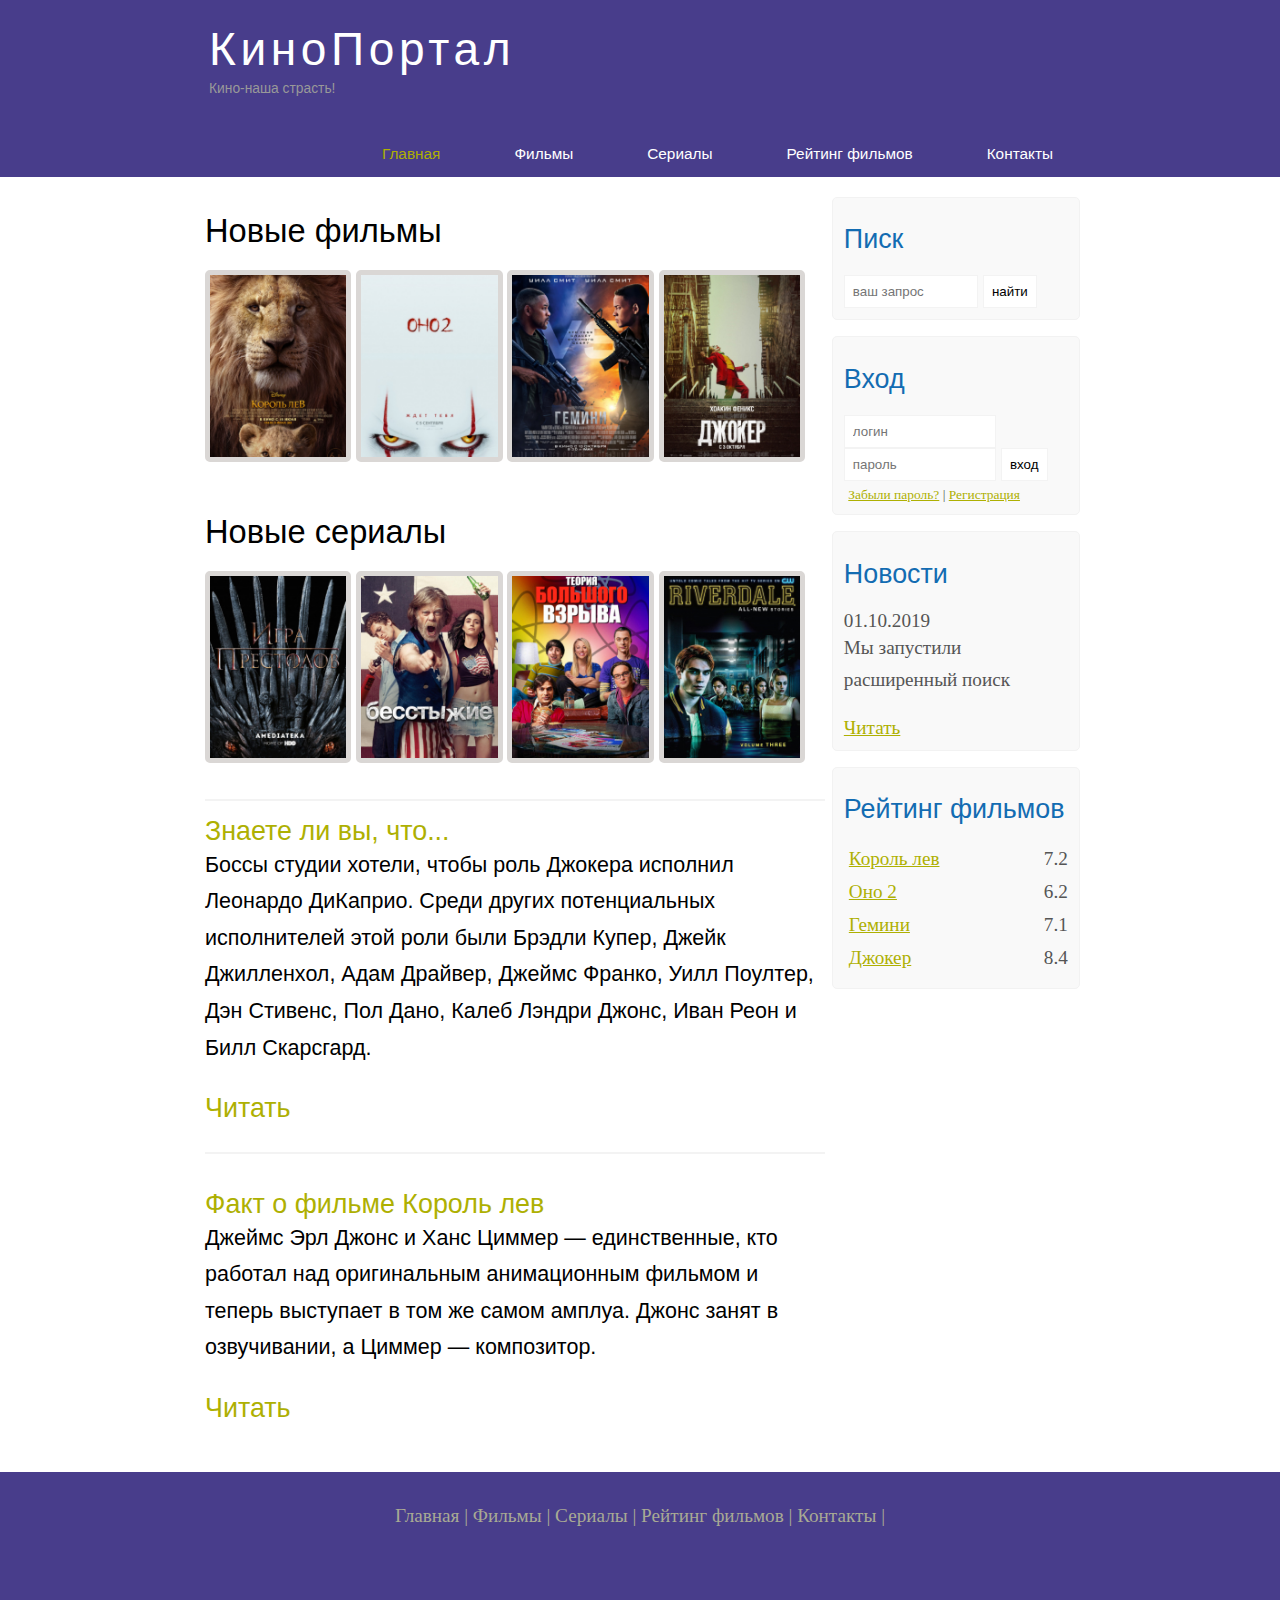
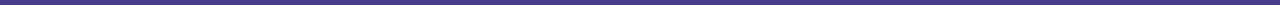
<file: project/kinoPortal/index.html>
<!DOCTYPE html>
<html lang="ru">
<head>
	<meta charset="UTF-8">
	<meta name="viewport" content="width-device-width, initial-scale=1/0">
	<title>КиноПортал</title>
	<meta name="description" content="КиноВселенная - это портал о кино">
	<meta name="keywords" content="фильмы, кино онлайн, hd, filmsonline">
	<link rel="stylesheet" href="assets/css/Style.css">
</head>
<body>
	<div class="main">

		<div class="header">
			<div class="logo">
				<div class="logo_text">
					<h1><a href="index.html">КиноПортал</a></h1>
					<h2>Кино-наша страсть!</h2>
				</div>
			</div>

			<div class="menubar">
				<ul class="menu">
					<li class="selected"><a href="#">Главная</a></li>
					<li><a href="films.html">Фильмы</a></li>
					<li><a href="#">Сериалы</a></li>
					<li><a href="rating.html">Рейтинг фильмов</a></li>
					<li><a href="contacts.html">Контакты</a></li>
				</ul>
			</div>
	</div>

		<div class="site_content">
			<div class="sidebar_container">
				<div class="sidebar">

					<h2>Писк</h2>
					<form method="post" action="#" id="search_form" >
						<input type="search" name="search_field" placeholder="ваш запрос" />
						<input type="submit" class="btn" value="найти"/>
					</form>
				</div>
	<div class="sidebar">
	<h2>Вход</h2>
<form method="post" action="#" id="login"></form>
<input type="text" name="login_field" placeholder="логин"/>
<input type="password" name="password_field" placeholder="пароль"/>
<input type="submit" class="btn" value="вход" />
<div class="lables_passreg_text">
<span><a href="#">Забыли пароль?</a></span> | <span><a href="#">Регистрация</a></span>
</div>
</div>

<div class="sidebar">
<h2> Новости</h2>
<span> 01.10.2019</span>
<p> Мы запустили расширенный поиск </p>
<a href="#">Читать</a>
</div>

<div class="sidebar">
<h2>Рейтинг фильмов</h2>
<ul>
<li><a href="#">Король лев</a><span class="rating_sidebar">7.2</span></li>
<li><a href="#">Оно 2</a><span class="rating_sidebar">6.2</span></li>
<li><a href="#">Гемини</a><span class="rating_sidebar">7.1</span></li>
<li><a href="#">Джокер</a><span class="rating_sidebar">8.4</span></li>
</ul>
</div>
</div>

<div class="content">
	<h1>Новые фильмы</h1>
	<div class="films_blocks">

		<a href="#"><img src="assets/img/lion.png"></a>
		<a href="#"><img src="assets/img/it_is.png"></a>
		<a href="#"><img src="assets/img/gemini.png"></a>
		<a href="show.html"><img src="assets/img/joker.jpg"></a>
	</div>
	<h1>Новые сериалы</h1>
	<div class="films_blocks">

		<a href="#"><img src="assets/img/play.jpg"></a>
		<a href="#"><img src="assets/img/shame.jpg"></a>
		<a href="#"><img src="assets/img/bbt.jpg"></a>
		<a href="#"><img src="assets/img/river.jpg"></a>
	</div>

	<div class="posts">
		<hr>
		<h2><a href="#">Знаете ли вы, что...</a>
			<div class="posts_content">

				<p>Боссы студии хотели, чтобы роль Джокера исполнил Леонардо ДиКаприо. Среди других потенциальных исполнителей этой роли были Брэдли Купер, Джейк Джилленхол, Адам Драйвер, Джеймс Франко, Уилл Поултер, Дэн Стивенс, Пол Дано, Калеб Лэндри Джонс, Иван Реон и Билл Скарсгард.</p>


			</div>
			<p><a href="#">Читать</a></p>

			<hr>
		<h2><a href="#">Факт о фильме Король лев</a>
			<div class="posts_content">

				<p>Джеймс Эрл Джонс и Ханс Циммер — единственные, кто работал над оригинальным анимационным фильмом и теперь выступает в том же самом амплуа. Джонс занят в озвучивании, а Циммер — композитор.</p>


			</div>
			<p><a href="#">Читать</a></p>
	</div>
</div>
</div>


<div class="footer">
<p>
<a href="#">Главная</a> |
<a href="#">Фильмы</a> |
<a href="#">Сериалы</a> |
<a href="#">Рейтинг фильмов</a> |
<a href="#">Контакты</a> |
</p>
</div>



</div>

</div>




</body>
</html>
</file>
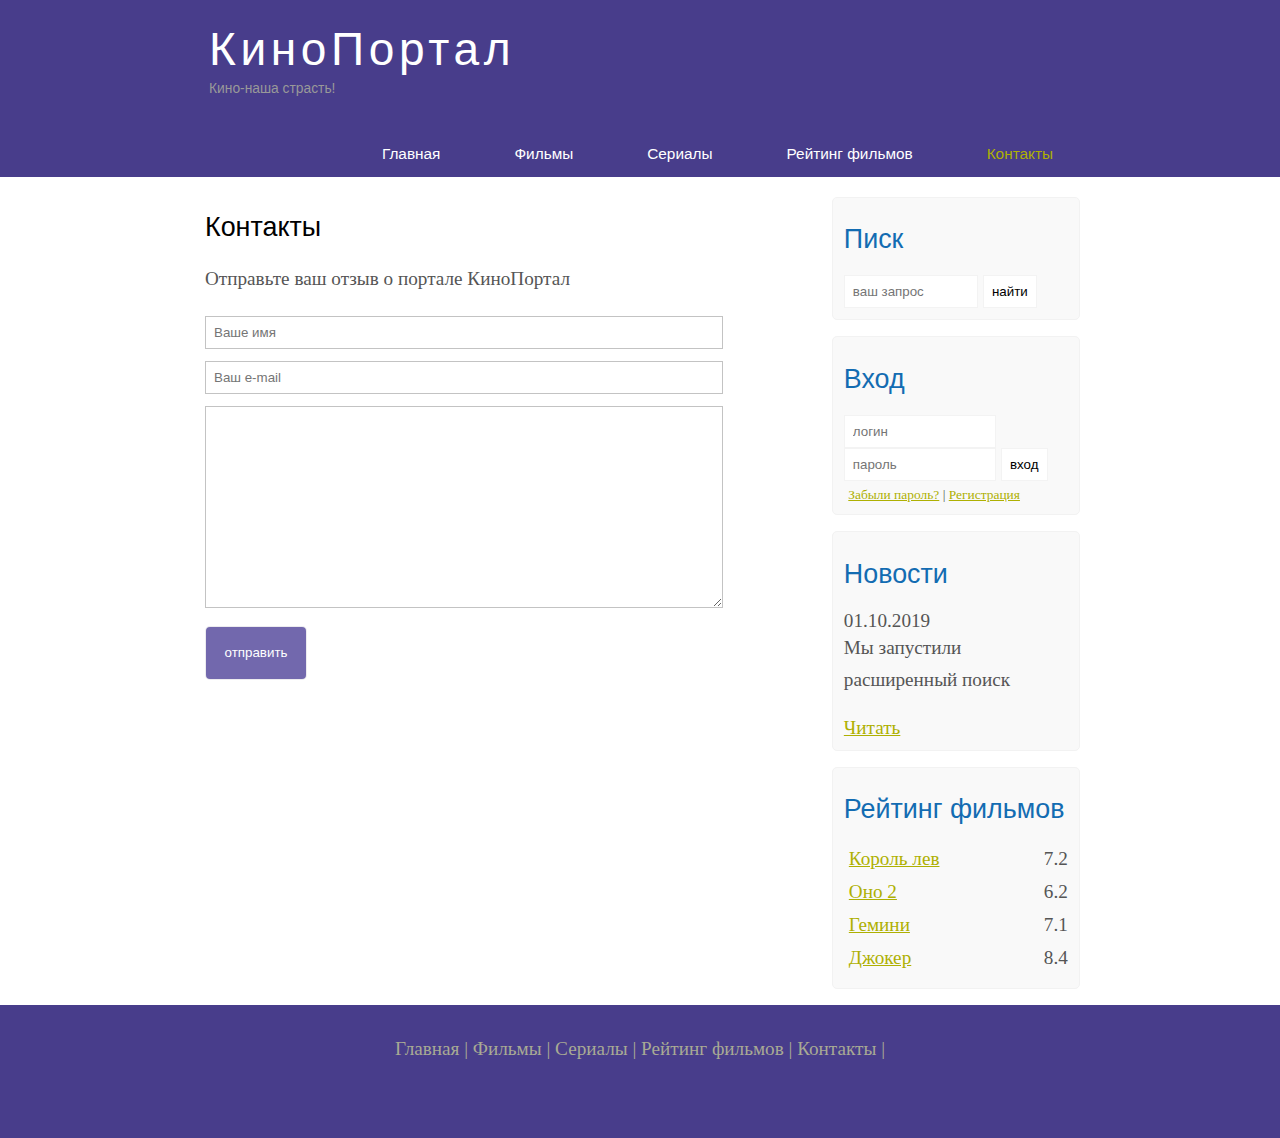
<file: project/kinoPortal/contacts.html>
<!DOCTYPE html>
<html lang="ru">
<head>
	<meta charset="UTF-8">
	<meta name="viewport" content="width-device-width, initial-scale=1/0">
	<title>КиноПортал</title>
	<meta name="description" content="КиноВселенная - это портал о кино">
	<meta name="keywords" content="фильмы, кино онлайн, hd, filmsonline">
	<link rel="stylesheet" href="assets/css/Style.css">
</head>
<body>
	<div class="main">

		<div class="header">
			<div class="logo">
				<div class="logo_text">
					<h1><a href="index.html">КиноПортал</a></h1>
					<h2>Кино-наша страсть!</h2>
				</div>
			</div>

			<div class="menubar">
				<ul class="menu">
					<li><a href="index.html">Главная</a></li>
					<li><a href="films.html">Фильмы</a></li>
					<li><a href="#">Сериалы</a></li>
					<li><a href="rating.html">Рейтинг фильмов</a></li>
					<li class="selected"><a href="contacts.html">Контакты</a></li>
				</ul>
			</div>
	</div>

		<div class="site_content">
			<div class="sidebar_container">
				<div class="sidebar">

					<h2>Писк</h2>
					<form method="post" action="#" id="search_form" >
						<input type="search" name="search_field" placeholder="ваш запрос" />
						<input type="submit" class="btn" value="найти"/>
					</form>
				</div>
	<div class="sidebar">
	<h2>Вход</h2>
<form method="post" action="#" id="login"></form>
<input type="text" name="login_field" placeholder="логин"/>
<input type="password" name="password_field" placeholder="пароль"/>
<input type="submit" class="btn" value="вход" />
<div class="lables_passreg_text">
<span><a href="#">Забыли пароль?</a></span> | <span><a href="#">Регистрация</a></span>
</div>
</div>

<div class="sidebar">
<h2> Новости</h2>
<span> 01.10.2019</span>
<p> Мы запустили расширенный поиск </p>
<a href="#">Читать</a>
</div>

<div class="sidebar">
<h2>Рейтинг фильмов</h2>
<ul>
<li><a href="#">Король лев</a><span class="rating_sidebar">7.2</span></li>
<li><a href="#">Оно 2</a><span class="rating_sidebar">6.2</span></li>
<li><a href="#">Гемини</a><span class="rating_sidebar">7.1</span></li>
<li><a href="show.html">Джокер</a><span class="rating_sidebar">8.4</span></li>
</ul>
</div>
</div>

<div class="content">



	<h2>Контакты</h2>
		<p>Отправьте ваш отзыв о портале КиноПортал</p>
	<div class="send send_contact">
	<form method="post" action="#" id="review">
		<input type="text" name="review_name" placeholder="Ваше имя">
		<input type="text" name="review_email" placeholder="Ваш e-mail">
		<textarea name="review_text"></textarea>
		<div><input type="submit"  value="отправить"></div>
	</form>
</div>


</div>
</div>
</div>




<div class="footer">
<p>
<a href="#">Главная</a> |
<a href="#">Фильмы</a> |
<a href="#">Сериалы</a> |
<a href="#">Рейтинг фильмов</a> |
<a href="#">Контакты</a> |
</p>

</div>



</div>

</div>




</body>
</html>
</file>
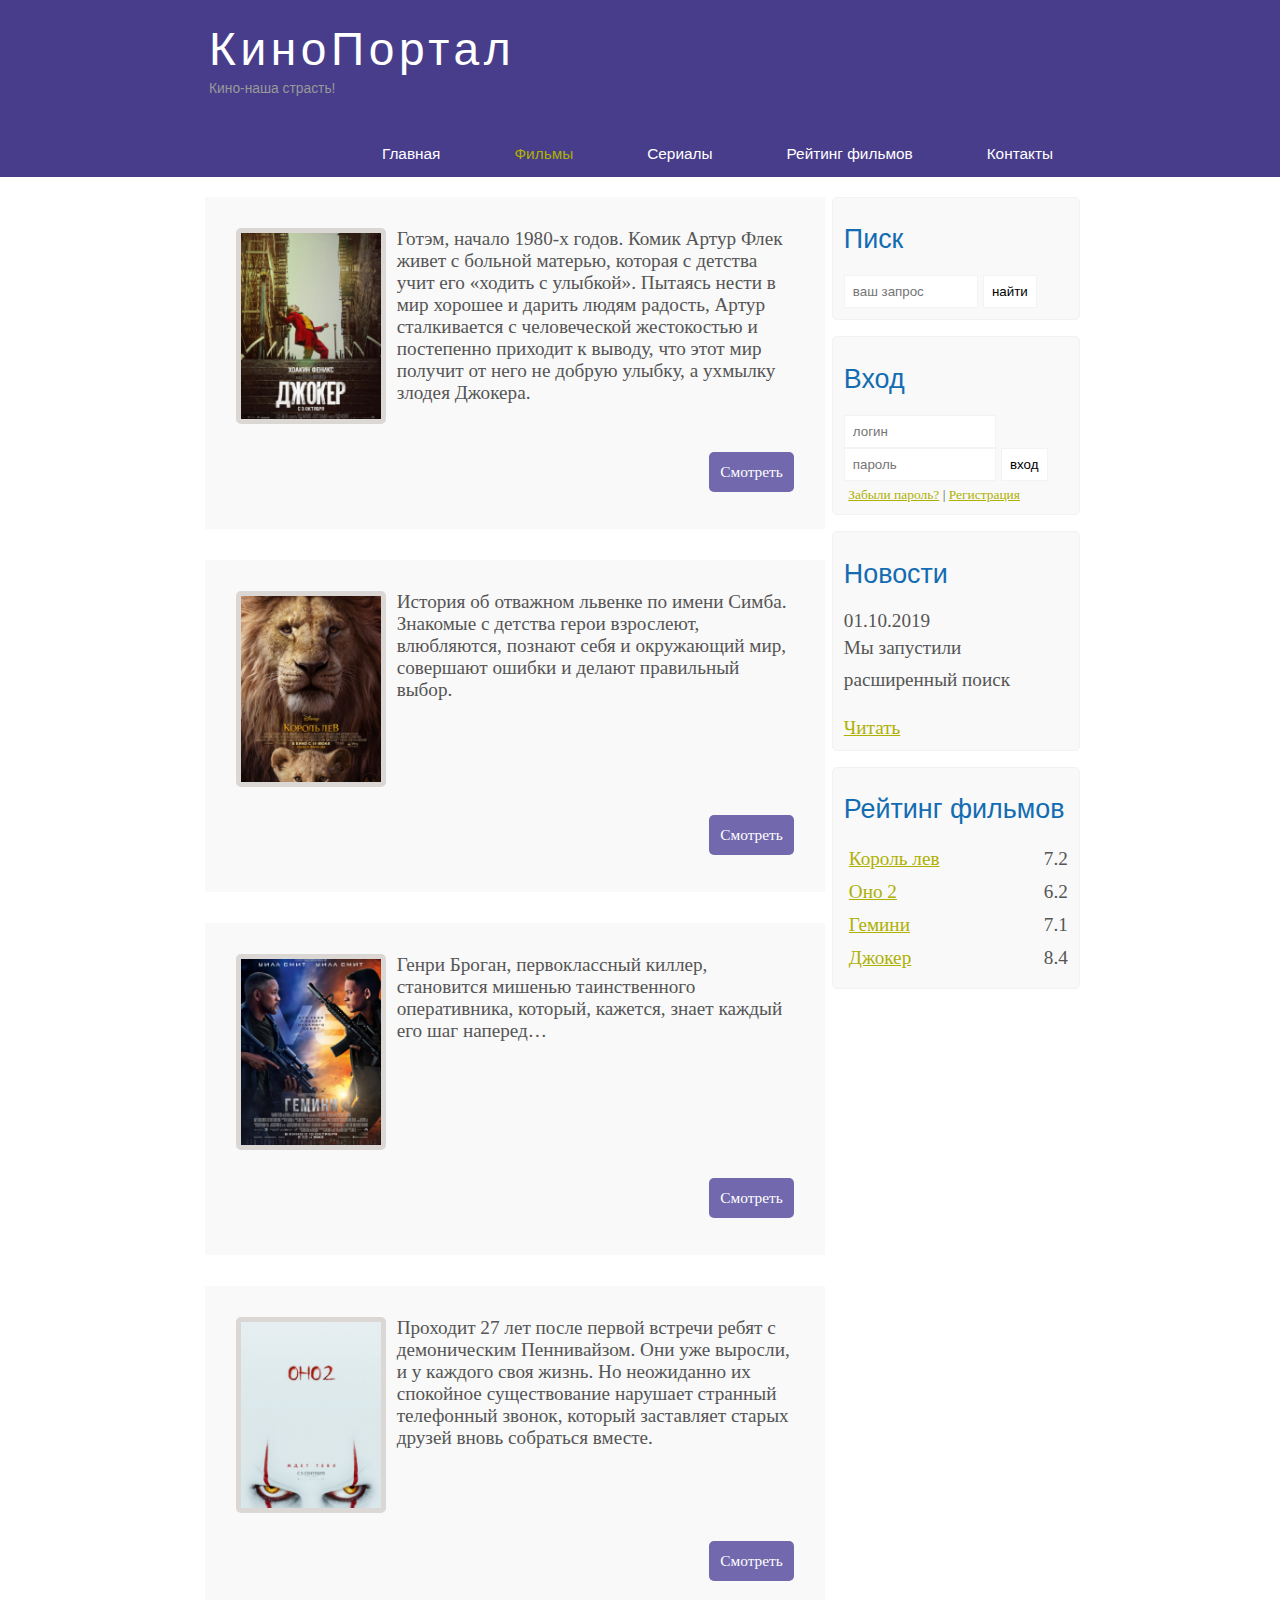
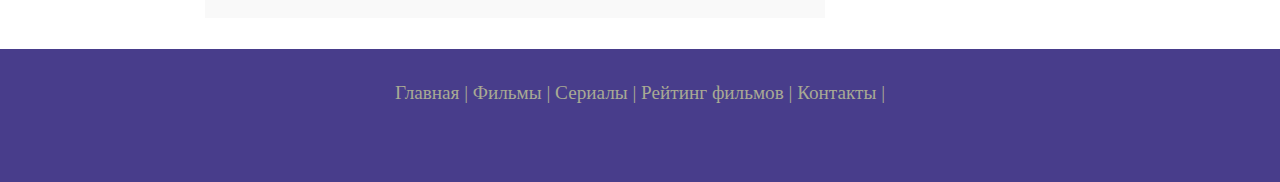
<file: project/kinoPortal/films.html>
<!DOCTYPE html>
<html lang="ru">
<head>
	<meta charset="UTF-8">
	<meta name="viewport" content="width-device-width, initial-scale=1/0">
	<title>КиноПортал</title>
	<meta name="description" content="КиноВселенная - это портал о кино">
	<meta name="keywords" content="фильмы, кино онлайн, hd, filmsonline">
	<link rel="stylesheet" href="assets/css/Style.css">
</head>
<body>
	<div class="main">

		<div class="header">
			<div class="logo">
				<div class="logo_text">
					<h1><a href="index.html">КиноПортал</a></h1>
					<h2>Кино-наша страсть!</h2>
				</div>
			</div>

			<div class="menubar">
				<ul class="menu">
					<li><a href="index.html">Главная</a></li>
					<li class="selected"><a href="#">Фильмы</a></li>
					<li><a href="#">Сериалы</a></li>
					<li><a href="rating.html">Рейтинг фильмов</a></li>
					<li><a href="contacts.html">Контакты</a></li>
				</ul>
			</div>
	</div>

		<div class="site_content">
			<div class="sidebar_container">
				<div class="sidebar">

					<h2>Писк</h2>
					<form method="post" action="#" id="search_form" >
						<input type="search" name="search_field" placeholder="ваш запрос" />
						<input type="submit" class="btn" value="найти"/>
					</form>
				</div>
	<div class="sidebar">
	<h2>Вход</h2>
<form method="post" action="#" id="login"></form>
<input type="text" name="login_field" placeholder="логин"/>
<input type="password" name="password_field" placeholder="пароль"/>
<input type="submit" class="btn" value="вход" />
<div class="lables_passreg_text">
<span><a href="#">Забыли пароль?</a></span> | <span><a href="#">Регистрация</a></span>
</div>
</div>

<div class="sidebar">
<h2> Новости</h2>
<span> 01.10.2019</span>
<p> Мы запустили расширенный поиск </p>
<a href="#">Читать</a>
</div>

<div class="sidebar">
<h2>Рейтинг фильмов</h2>
<ul>
<li><a href="#">Король лев</a><span class="rating_sidebar">7.2</span></li>
<li><a href="#">Оно 2</a><span class="rating_sidebar">6.2</span></li>
<li><a href="#">Гемини</a><span class="rating_sidebar">7.1</span></li>
<li><a href="#">Джокер</a><span class="rating_sidebar">8.4</span></li>
</ul>
</div>
</div>

<div class="content">

<div class="info_film">
	<img src="assets/img/joker.jpg">
	Готэм, начало 1980-х годов. Комик Артур Флек живет с больной матерью, которая с детства учит его «ходить с улыбкой». Пытаясь нести в мир хорошее и дарить людям радость, Артур сталкивается с человеческой жестокостью и постепенно приходит к выводу, что этот мир получит от него не добрую улыбку, а ухмылку злодея Джокера.
	<div class="button"><a href="show.html">Смотреть</a></div>

</div>
<div class="info_film">
	<img src="assets/img/lion.png">
	История об отважном львенке по имени Симба. Знакомые с детства герои взрослеют, влюбляются, познают себя и окружающий мир, совершают ошибки и делают правильный выбор.
	<div class="button"><a href="#">Смотреть</a></div>

</div>
<div class="info_film">
	<img src="assets/img/gemini.png">
	Генри Броган, первоклассный киллер, становится мишенью таинственного оперативника, который, кажется, знает каждый его шаг наперед…
	<div class="button"><a href="#">Смотреть</a></div>

</div>
<div class="info_film">
	<img src="assets/img/it_is.png">
	Проходит 27 лет после первой встречи ребят с демоническим Пеннивайзом. Они уже выросли, и у каждого своя жизнь. Но неожиданно их спокойное существование нарушает странный телефонный звонок, который заставляет старых друзей вновь собраться вместе.
	<div class="button"><a href="#">Смотреть</a></div>

</div>


</div>
</div>
</div>




<div class="footer">
<p>
<a href="#">Главная</a> |
<a href="#">Фильмы</a> |
<a href="#">Сериалы</a> |
<a href="#">Рейтинг фильмов</a> |
<a href="#">Контакты</a> |
</p>

</div>



</div>

</div>




</body>
</html>
</file>
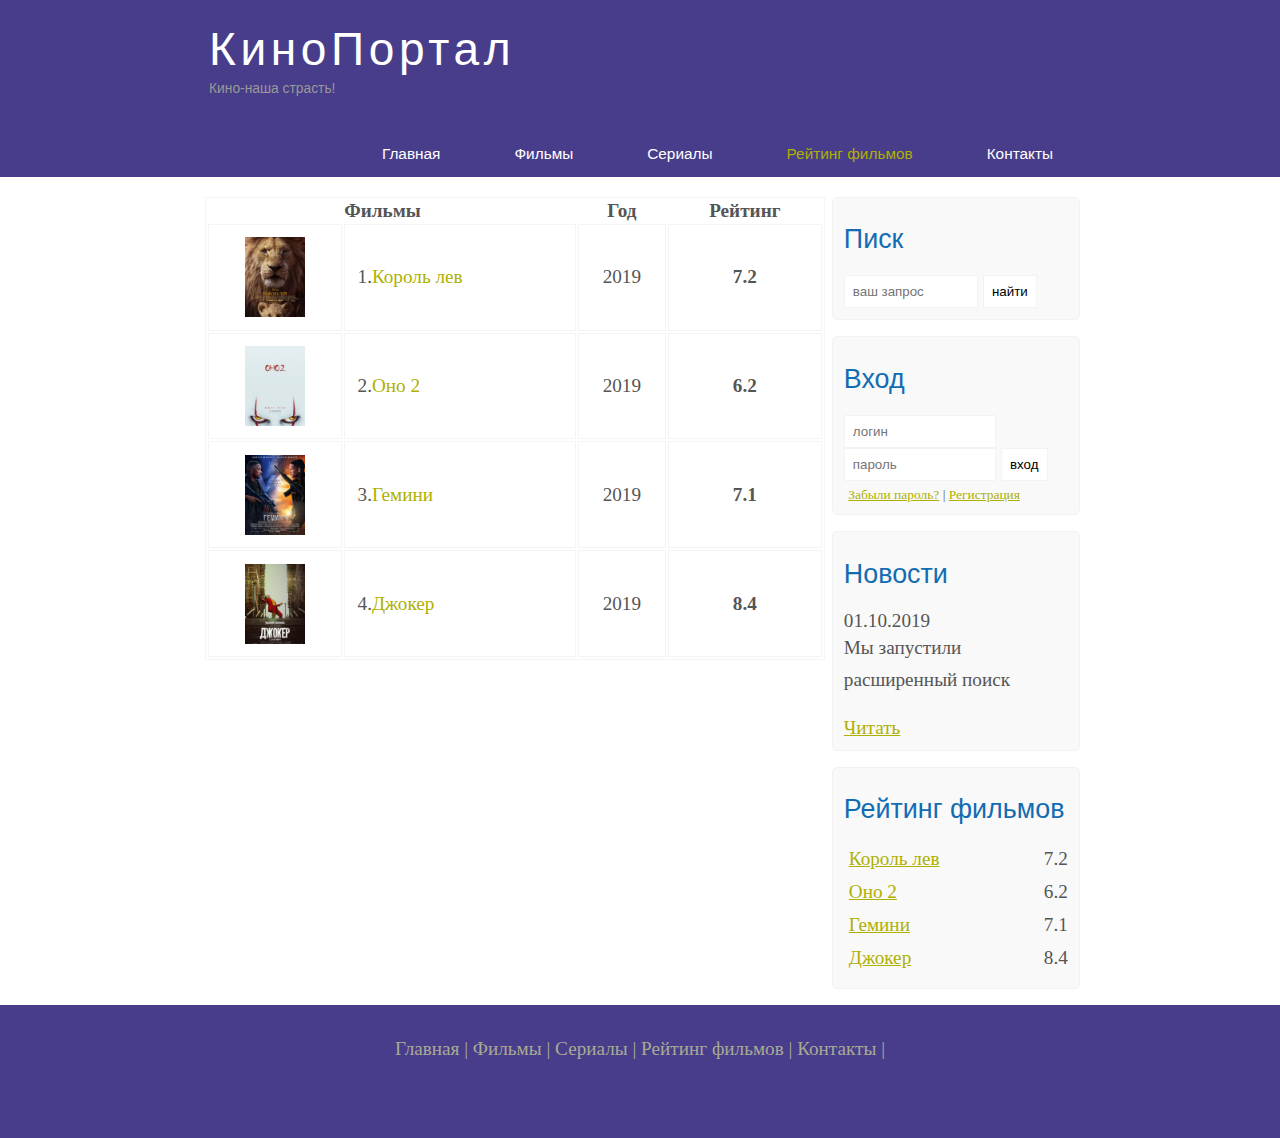
<file: project/kinoPortal/rating.html>
<!DOCTYPE html>
<html lang="ru">
<head>
	<meta charset="UTF-8">
	<meta name="viewport" content="width-device-width, initial-scale=1/0">
	<title>КиноВселенная</title>
	<meta name="description" content="КиноВселенная - это портал о кино">
	<meta name="keywords" content="фильмы, кино онлайн, hd, filmsonline">
	<link rel="stylesheet" href="assets/css/Style.css">
</head>
<body>
	<div class="main">

		<div class="header">
			<div class="logo">
				<div class="logo_text">
					<h1><a href="index.html">КиноПортал</a></h1>
					<h2>Кино-наша страсть!</h2>
				</div>
			</div>

			<div class="menubar">
				<ul class="menu">
					<li><a href="index.html">Главная</a></li>
					<li><a href="#">Фильмы</a></li>
					<li><a href="#">Сериалы</a></li>
					<li class="selected"><a href="#">Рейтинг фильмов</a></li>
					<li><a href="contacts.html">Контакты</a></li>
				</ul>
			</div>
	</div>

		<div class="site_content">
			<div class="sidebar_container">
				<div class="sidebar">

					<h2>Писк</h2>
					<form method="post" action="#" id="search_form" >
						<input type="search" name="search_field" placeholder="ваш запрос" />
						<input type="submit" class="btn" value="найти"/>
					</form>
				</div>
	<div class="sidebar">
	<h2>Вход</h2>
<form method="post" action="#" id="login"></form>
<input type="text" name="login_field" placeholder="логин"/>
<input type="password" name="password_field" placeholder="пароль"/>
<input type="submit" class="btn" value="вход" />
<div class="lables_passreg_text">
<span><a href="#">Забыли пароль?</a></span> | <span><a href="#">Регистрация</a></span>
</div>
</div>

<div class="sidebar">
<h2> Новости</h2>
<span> 01.10.2019</span>
<p> Мы запустили расширенный поиск </p>
<a href="#">Читать</a>
</div>

<div class="sidebar">
<h2>Рейтинг фильмов</h2>
<ul>
<li><a href="#">Король лев</a><span class="rating_sidebar">7.2</span></li>
<li><a href="#">Оно 2</a><span class="rating_sidebar">6.2</span></li>
<li><a href="#">Гемини</a><span class="rating_sidebar">7.1</span></li>
<li><a href="#">Джокер</a><span class="rating_sidebar">8.4</span></li>
</ul>
</div>
</div>

<div class="content">

<table>
	<tr>
		<th></th>
		<th>Фильмы</th>
		<th class="center">Год</th>
		<th class="center">Рейтинг</th>
	</tr>

	<tr>
		<td class="center"> <img src="assets/img/lion.png"></td>
		<td>1.<a href="#">Король лев</a></td>
		<td class="center">2019</td>
		<td class="center rating">7.2</td>
		</tr>
		<tr>
		<td class="center"> <img src="assets/img/it_is.png"></td>
		<td>2.<a href="#">Оно 2</a></td>
		<td class="center">2019</td>
		<td class="center rating">6.2</td>
		</tr>
		<tr>
		<td class="center"> <img src="assets/img/gemini.png"></td>
		<td>3.<a href="#">Гемини</a></td>
		<td class="center">2019</td>
		<td class="center rating">7.1</td>
		</tr>
		<tr>
		<td class="center"> <img src="assets/img/joker.jpg"></td>
		<td>4.<a href="show.html">Джокер</a></td>
		<td class="center">2019</td>
		<td class="center rating">8.4</td>
		</tr>
</table>


</div>
</div>
</div>




<div class="footer">
<p>
<a href="#">Главная</a> |
<a href="#">Фильмы</a> |
<a href="#">Сериалы</a> |
<a href="#">Рейтинг фильмов</a> |
<a href="#">Контакты</a> |
</p>

</div>



</div>

</div>




</body>
</html>
</file>
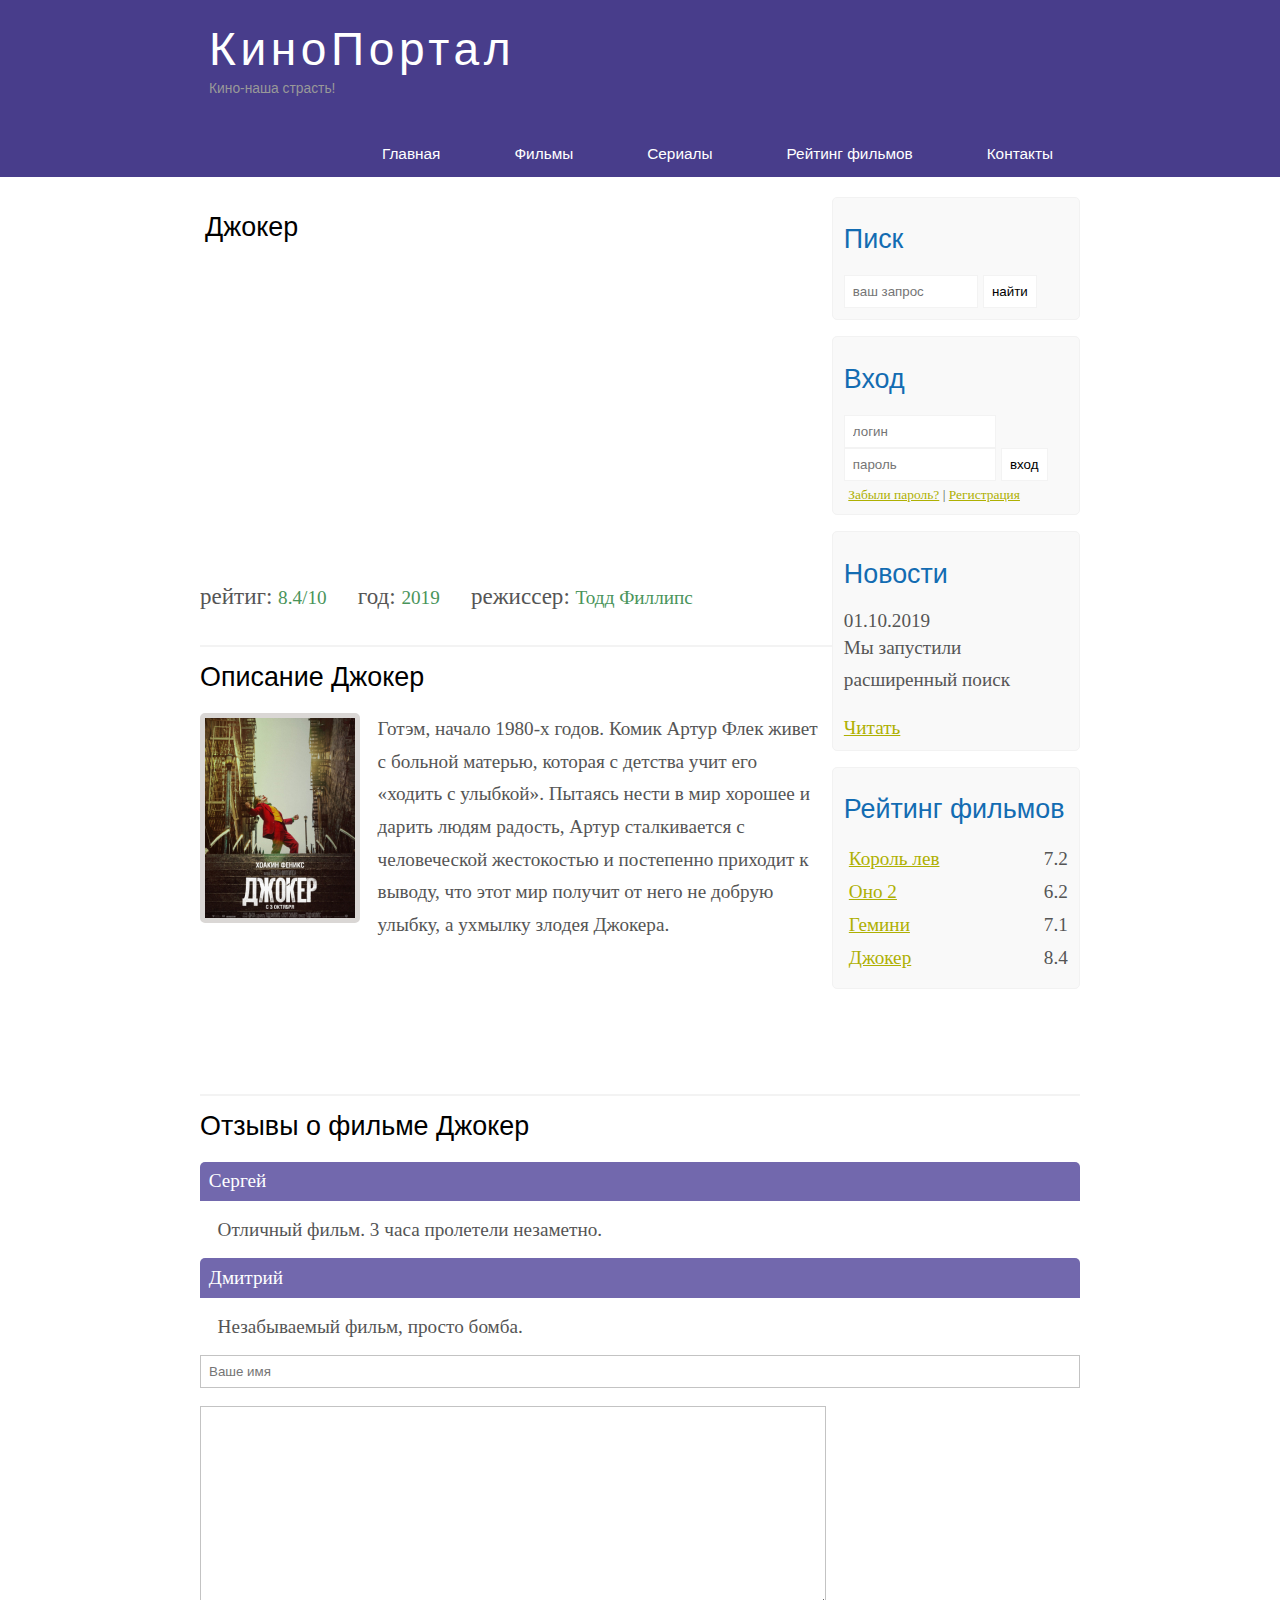
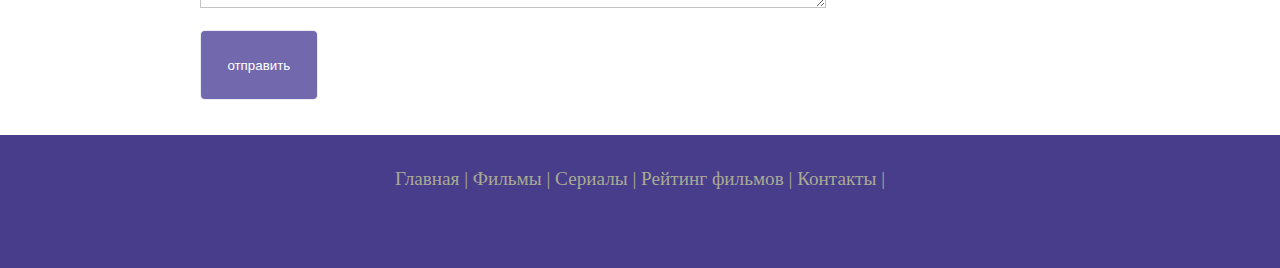
<file: project/kinoPortal/show.html>
<!DOCTYPE html>
<html lang="ru">
<head>
	<meta charset="UTF-8">
	<meta name="viewport" content="width-device-width, initial-scale=1/0">
	<title>КиноПортал</title>
	<meta name="description" content="КиноВселенная - это портал о кино">
	<meta name="keywords" content="фильмы, кино онлайн, hd, filmsonline">
	<link rel="stylesheet" href="assets/css/Style.css">
</head>
<body>
	<div class="main">

		<div class="header">
			<div class="logo">
				<div class="logo_text">
					<h1><a href="index.html">КиноПортал</a></h1>
					<h2>Кино-наша страсть!</h2>
				</div>
			</div>

			<div class="menubar">
				<ul class="menu">
					<li><a href="index.html">Главная</a></li>
					<li><a href="films.html">Фильмы</a></li>
					<li><a href="#">Сериалы</a></li>
					<li><a href="rating.html">Рейтинг фильмов</a></li>
					<li><a href="contacts.html">Контакты</a></li>
				</ul>
			</div>
	</div>

		<div class="site_content">
			<div class="sidebar_container">
				<div class="sidebar">

					<h2>Писк</h2>
					<form method="post" action="#" id="search_form" >
						<input type="search" name="search_field" placeholder="ваш запрос" />
						<input type="submit" class="btn" value="найти"/>
					</form>
				</div>
	<div class="sidebar">
	<h2>Вход</h2>
<form method="post" action="#" id="login"></form>
<input type="text" name="login_field" placeholder="логин"/>
<input type="password" name="password_field" placeholder="пароль"/>
<input type="submit" class="btn" value="вход" />
<div class="lables_passreg_text">
<span><a href="#">Забыли пароль?</a></span> | <span><a href="#">Регистрация</a></span>
</div>
</div>

<div class="sidebar">
<h2> Новости</h2>
<span> 01.10.2019</span>
<p> Мы запустили расширенный поиск </p>
<a href="#">Читать</a>
</div>

<div class="sidebar">
<h2>Рейтинг фильмов</h2>
<ul>
<li><a href="#">Король лев</a><span class="rating_sidebar">7.2</span></li>
<li><a href="#">Оно 2</a><span class="rating_sidebar">6.2</span></li>
<li><a href="#">Гемини</a><span class="rating_sidebar">7.1</span></li>
<li><a href="show.html">Джокер</a><span class="rating_sidebar">8.4</span></li>
</ul>
</div>
</div>

<div class="content">
	<h2>Джокер</h2>
	<iframe width="560" height="315" src="https://www.youtube.com/embed/jGfiPs9zuhE" frameborder="0" allow="accelerometer; autoplay; encrypted-media; gyroscope; picture-in-picture" allowfullscreen></iframe>
</div>

<div class="info_film_page">
	<span class="lebel"> рейтиг: </span><span class="value">8.4/10</span>
	<span class="lebel"> год: </span><span class="value">2019</span>
	<span class="lebel"> режиссер: </span><span class="value">Тодд Филлипс</span>

</div>
<hr>
<h2>Описание Джокер</h2>
<div class="description_film">
	<img src="assets/img/joker.jpg">
	<p class="description_film_text">Готэм, начало 1980-х годов. Комик Артур Флек живет с больной матерью, которая с детства учит его «ходить с улыбкой». Пытаясь нести в мир хорошее и дарить людям радость, Артур сталкивается с человеческой жестокостью и постепенно приходит к выводу, что этот мир получит от него не добрую улыбку, а ухмылку злодея Джокера.</p>
</div>
<hr>
<h2>Отзывы о фильме Джокер</h2>
<div class="reviews">

	<div class="review_name">
		Сергей
	</div>
	<div class="review_text">
		Отличный фильм. 3 часа пролетели незаметно.
	</div>
</div>
<div class="reviews">

	<div class="review_name">
		Дмитрий
	</div>
	<div class="review_text">
		Незабываемый фильм, просто бомба.
	</div>
</div>

<div class="send">
	<form method="post" action="#" id="review">

		<input type="text" name="review_name" placeholder="Ваше имя">
		<textarea name="review_text"></textarea>
		<div><input type="submit"  value="отправить"></div>
	</form>

</div>

</div>
</div>


<div class="footer">
<p>
<a href="#">Главная</a> |
<a href="#">Фильмы</a> |
<a href="#">Сериалы</a> |
<a href="#">Рейтинг фильмов</a> |
<a href="#">Контакты</a> |
</p>

</div>



</div>

</div>




</body>
</html>
</file>
<file: project/kinoPortal/assets/css/Style.css>
*{
	margin: 0px;
	padding: 0px;
}


.header{
	background-color: darkslateblue;
	height: 177px;
	font-size: 0.8em;
	margin-left: 0px;
	margin-right: 0px;
	min-width: 900px;
}
h1, h2 {
font: normal 170% 'centure gothic', arial;
margin: 0 0 15px 0;
padding:15px 0 5px 0;
color:#000;
}
h2{
font-size:140%;
}
input[type="text"], input[type="password"], input[type="search"]{
color:#5d5d5d;
width:60%;
padding:8px;
}
input, textarea{
outline:none;
border:none;
border: solid 1px #f2f2f2f2;
}
a, a:hover{
outline:none;
text-decoration: underline;
color:#aeb002;
}
ul{
margin:2px 0 22px 17px;
}
ul li{
margin:2px 0 6px 0;
padding:0 0 4px 5px;
line-height:1.5em;
}
body{
font-size:1.2em;
background-color:#FFF;
color: #555;
}
p{
padding:0 0 20px 0;
line-height:1.7em;
}
hr {
	border:solid 1px;
	color: #f3f3f3;
}

.main, .logo, .menubar, .site_content, .footer {
	margin-left: auto;
	margin-right: auto;
}

.logo{
	width: 880px;
	padding-bottom: 40px; 
}

.logo h1, .logo h2 {
	font: normal 300% 'century gothic', arial, sans-serif;
	margin: 0 0 0 9px;
}
.logo_text h1, .logo_text h1 a, .logotext h1 a:hover{
padding: 22px 0 0 0;
color: #fff;
letter-spacing: 0.1em;
text-decoration: none;
}
.logo_text h2 {
	font-size: 0.9em;
	padding: 4px 0 0 0;
	color: #999;
}

.menubar{
	width: 900px;
	height: 46px;
}

ul.menu{
	
	float: right;
}
ul.menu li {
	float: left;
	padding: 0 0 0 9px;
	list-style: none;
	margin: 1px 2px 0 0;
}

ul.menu li a{
	font:normal 100% 'trebushet ms', sans-serif;
	display: block;
	height: 20px;
	padding: 6px 35px 5px 28px;
	color: #fff;
	text-decoration: none;
}

ul.menu li.selected a{
	color: #aeb002;
}

ul.menu li a:hover{
	color: #e4ec04;
}

.site_content{
width:880px;
overflow:hidden; 
margin: 20px auto 0 auto;
background-color: white;
}

.sidebar_container{
float:right;
width:224px;}
.sidebar{
float:right;
width:224px;
padding:5%;
margin: 0 0 16px 0;
border: solid 1px #f2f2f2;
border-radius:5px;
background-color:#f9f9f9f9;
}

.btn{
padding:8px;
background-color: white;
cursor:pointer;
}

.sidebar h2{
color:#136cb2;
}
.lables_passreg_text{
font-size:0.7em;
margin-top:3%;
margin-left:2%;}



.sidebar ul {
margin:0;
}
.sidebar ul li {
list-style-type:none;
margin: 0 0 0 0;
}
 .sidebar .rating_sidebar{
float: right;

}
.content{
	text-align: left;
	width: 620px;
	padding: 0 0 0 5px;
	float:left;
}
.content a{
	text-decoration: none;
}
.films_blocks{
	margin-bottom: 5%;
}
.films_blocks img{
	border-radius: 5px;
	border: solid 5px #dad7d5;
	width:22%;
}

.posts .posts_content{
	font-size: 0.8em;
}
 
.info_film_page{
	margin-top: 2%;
	margin-bottom: 4%;
}
.info_film_page .lebel{
font-size: 1.2em;
}
.info_film_page .value{
	font-size: 1em;
	color:#49945a;
	margin-right: 3%;
}
.description_film{
	margin-bottom: 15%;
}
.description_film img{
	float: left;
	margin-right: 2%;
	border-radius: 5px;
	border: solid 5px #dad7d5;
}
.description_film_text{
width: 620px;
}
.reviews{
	margin-bottom: 4%
	font-size:0.9em;
}
.reviews .review_name{
	background-color: #7268ad;
	color: white;
	padding: 1%;
	border-top-left-radius: 5px;
	border-top-right-radius: 5px;
}
.reviews .review_text{
	padding-top: 2%;
	padding-bottom: 2%;
	padding-left: 2%;
}
.send{
	margin-bottom: 4%;
}
.send input[type="text"], textarea{
	border: solid 1px #c3c3c3;
	margin-bottom: 2%;
}
.send input[type="text"]{
	width: 98%;
}
.send textarea{
	width: 624px;
	height: 200px;
}
.send input[type="submit"]{
	background-color: #7268ad;
	padding: 3%;
	color: white;
	border-radius:5px;
	
}

.send_contact input[type="text"] {
  width: 500px;
}

.send_contact textarea {
  width: 516px;
}

.info_film{
	background-color: #f9f9f9;
	margin-bottom:5%;
	padding: 5%;
	height: 270px;
}
.info_film img{
	float: left;
	margin-right: 2%;
	border-radius: 5px;
	border: solid 5px #dad7d5;
	width: 25%;
}
.button{
	background-color: #7268ad;
	padding: 2%;
	border-radius: 5px;
	float: right;;
	margin-top: 5%;
	clear: both;
	font-size: 0.8em;
}
.button a{
	color:white;
}
table{
	width: 100%;
	border: solid 1px #f4f4f4;
}
td{
	padding: 2%;
	border: solid 1px #f4f4f4;
}
td img{
	width: 60px;
	vertical-align: middle;
}
.center{
	text-align: center;
}
.rating{
	font-weight: bold;
}
.footer{
	width: 100%;
	height: 100px;
	padding: 28px 0 5px 0;
	text-align: center;
	background-color: darkslateblue;
	color: #a8aa94;
	margin-left: 0px;
	margin-right: 0px;
	min-width: 900px;
}
.footer a {
	color: #a8aa94;
	text-decoration: none;
}
.footer a:hover {
	color:#fff;
	text-decoration: none;
}
.footer p {
	pading:0 0 10px 0;
}

/* css mobile*/
@media screen
and (min-device-width: 320px)
and (max-device-width: 568px) {

.header{
	background-color: blue;
	min-width:100%;
	height: 20%;
	text-align: center;
}
.logo{
	width: 100%;
}
.site_content{
	width: 100%;
	text-align: center;
}
.menubar{
	width:100%;
	height: 100%;
}
.content{
	width: 100%;
	text-align:center;
}
.sidebar_container{
	display: none;
}
.footer{
	display: none;
}
.menu{
	text-align: center;
}
ul.menu{
	float: none;
}
ul.menu li{
	margin: 0;
	padding: 0;
	float: none;
}
.logo h1{
	font:normal 235% 'century gothic', arial, sans-serif;
}
.logo h2{
	font:normal 100% 'century gothic', arial, sans-serif;
	color: white;
}
.content h1, h2{
	font:normal 110% 'century gothic', arial;
}
.film_block img{
width: 43%;

}
.posts_content p{
	line-height: 1.5em;
	font-size: 208%;
	padding:3%;
	text-align: left;
}
.posts p{
	font-size:120%;
}
	/* Filmsstyle*/
.info_film{
float: none;
height: 100%;
}
.info_film img{
	width: 43%;
	margin-bottom: 5%;

}
.button{
	float: none;
}
/* rating */
table{
	display: block;
}
th{
	font-size: 75%;
}
td{
	padding:0;
	margin: 0;
	font-size: 95%;
	text-align: left;
}

/*show_page*/

inframe{
	width: 88%;
	height: 100%;
}
.description_film{
	width: 90%;
	text-align: left;
	margin-left:2%;
}
.description_film img{
	float:none;
	width: 73%;
	display: block;
	margin: 0;
	padding: 0;
	margin-left:11%;
	margin-bottom: 7%;
}
.reviews{
text-align: left;
width: 96%;
}
.send input[type="text"]{
	width: 80%;

}
.send textarea{
	width: 85%;
}
}
</file>
